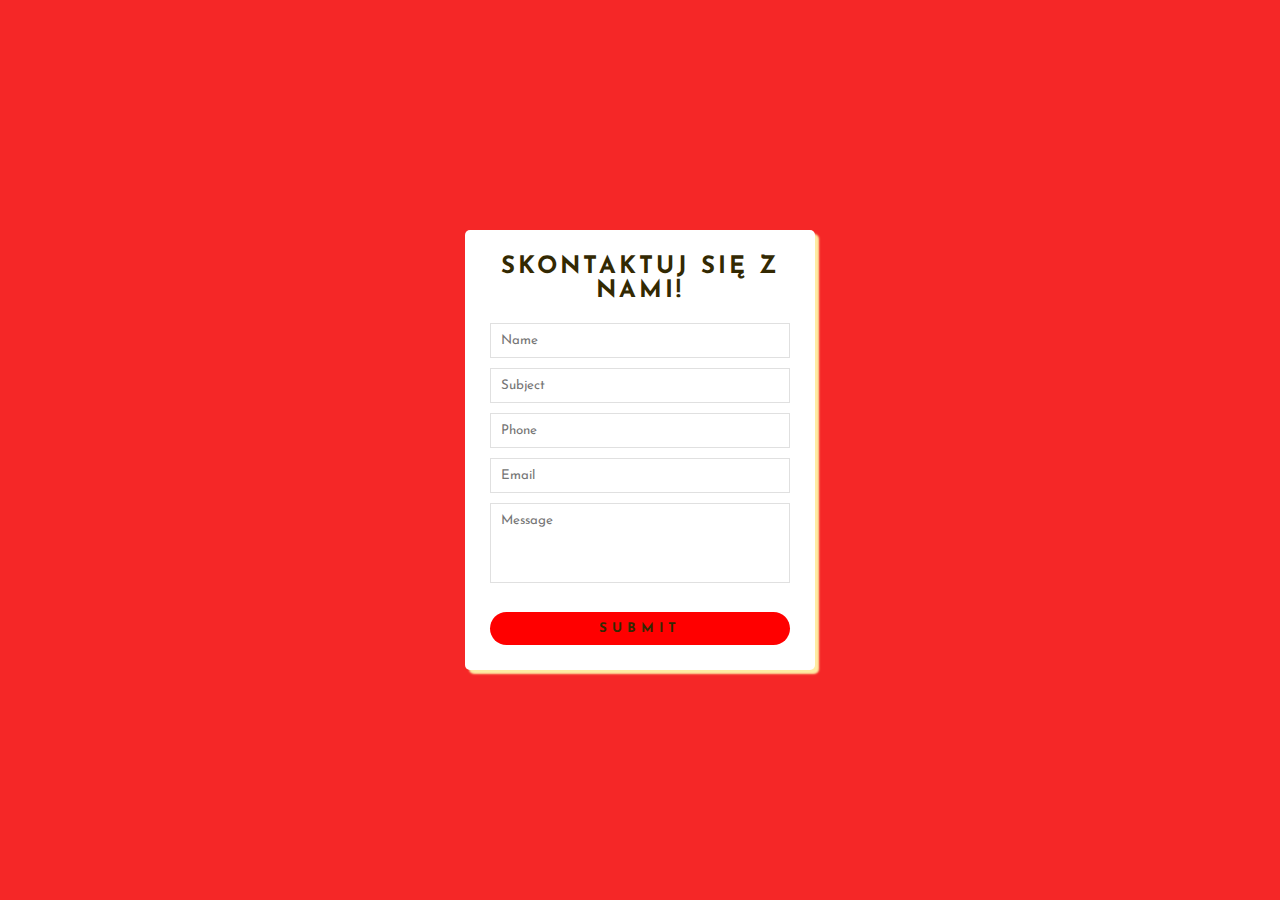
<file: contact.html>
<!DOCTYPE html>
<html lang="en">
<head>
    <meta charset="UTF-8">
    <meta name="viewport" content="width=device-width, initial-scale=1.0">
    <link href="css/contact.css" rel="stylesheet" type="text/css" />
    <script src="scripts.js"></script>
    <title>Document</title>
</head>
<body>
   
    <div class="wrapper">
        <h2>Skontaktuj się z nami!</h2>
        <div id="error_message"></div>
        <form id="myform" onsubmit="return validate();">
          <div class="input_field">
              <input type="text" placeholder="Name" id="name">
          </div>
          <div class="input_field">
              <input type="text" placeholder="Subject" id="subject">
          </div>
          <div class="input_field">
              <input type="text" placeholder="Phone" id="phone">
          </div>
          <div class="input_field">
              <input type="text" placeholder="Email" id="email">
          </div>
          <div class="input_field">
              <textarea placeholder="Message" id="message"></textarea>
          </div>
          <div class="btn">
              <input type="submit">
          </div>
        </form>
      </div>
      
</body>
</html>
</file>
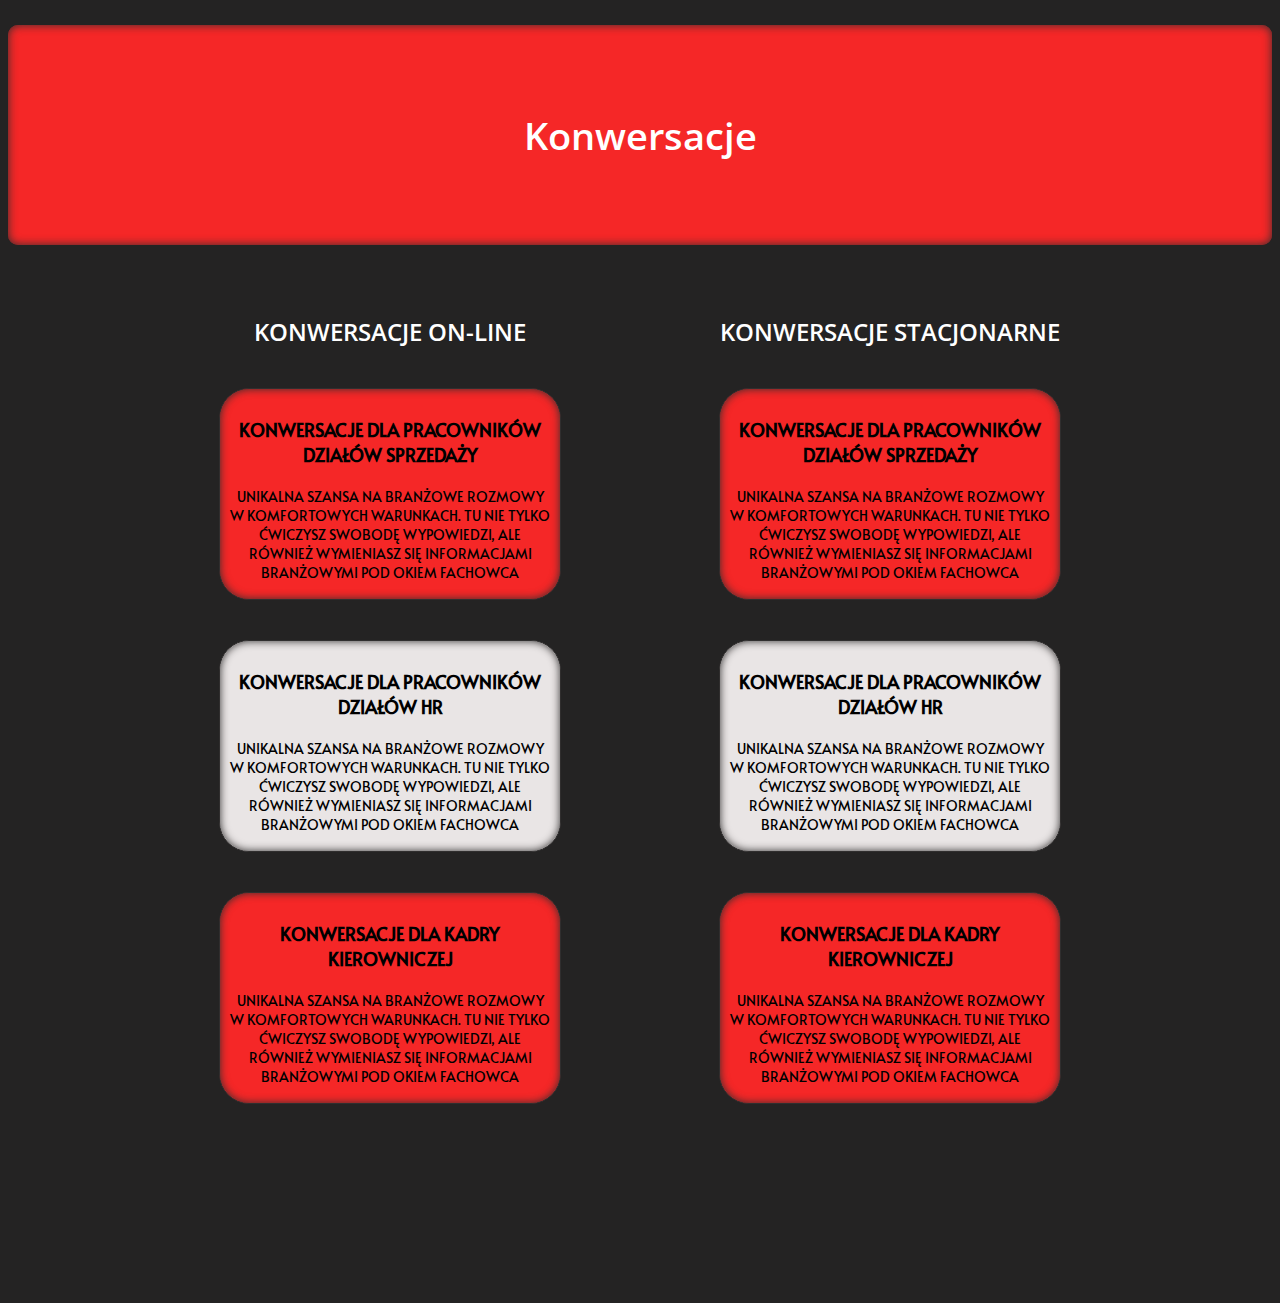
<file: conversations.html>
<!DOCTYPE html>
<html lang="en">
<head>
    <meta charset="UTF-8">
    <meta name="viewport" content="width=device-width, initial-scale=1.0">
    <link href="css/conversations.css" rel="stylesheet" type="text/css" />
    <title>Document</title>
</head>
<body>
    <h1>Konwersacje</h1>

    <section class="container-courses">
        
        <div class="on-line-courses">
            <h2>konwersacje on-line</h2>
            <div class="first-course">
                <h3>konwersacje dla pracowników działów sprzedaży</h3>
                <p>unikalna szansa na branżowe rozmowy
                    w komfortowych warunkach. Tu nie tylko ćwiczysz swobodę wypowiedzi, ale również
                    wymieniasz się informacjami branżowymi pod okiem fachowca</p>
            </div>
            <div class="second-course">
                <h3>konwersacje dla pracowników działów HR</h3>
                <p>unikalna szansa na branżowe rozmowy w
                    komfortowych warunkach. Tu nie tylko ćwiczysz swobodę wypowiedzi, ale również
                    wymieniasz się informacjami branżowymi pod okiem fachowca</p>
            </div>
            <div class="third-course">
                <h3>konwersacje dla kadry kierowniczej</h3>
                <p>unikalna szansa na branżowe rozmowy w
                    komfortowych warunkach. Tu nie tylko ćwiczysz swobodę wypowiedzi, ale również
                    wymieniasz się informacjami branżowymi pod okiem fachowca</p>
            </div>
        </div>

        <div class="stationary-courses">
            <h2>konwersacje stacjonarne</h2>
            <div class="first-course">
                <h3>konwersacje dla pracowników działów sprzedaży</h3>
                <p>unikalna szansa na branżowe rozmowy
                    w komfortowych warunkach. Tu nie tylko ćwiczysz swobodę wypowiedzi, ale również
                    wymieniasz się informacjami branżowymi pod okiem fachowca</p>
            </div>
            <div class="second-course">
                <h3>konwersacje dla pracowników działów HR</h3>
                <p>unikalna szansa na branżowe rozmowy w
                    komfortowych warunkach. Tu nie tylko ćwiczysz swobodę wypowiedzi, ale również
                    wymieniasz się informacjami branżowymi pod okiem fachowca</p>
            </div>
            <div class="third-course">
                <h3>konwersacje dla kadry kierowniczej</h3>
                <p>unikalna szansa na branżowe rozmowy w
                    komfortowych warunkach. Tu nie tylko ćwiczysz swobodę wypowiedzi, ale również
                    wymieniasz się informacjami branżowymi pod okiem fachowca</p>
            </div>
        </div>

    </section>

</body>
</html>
</file>
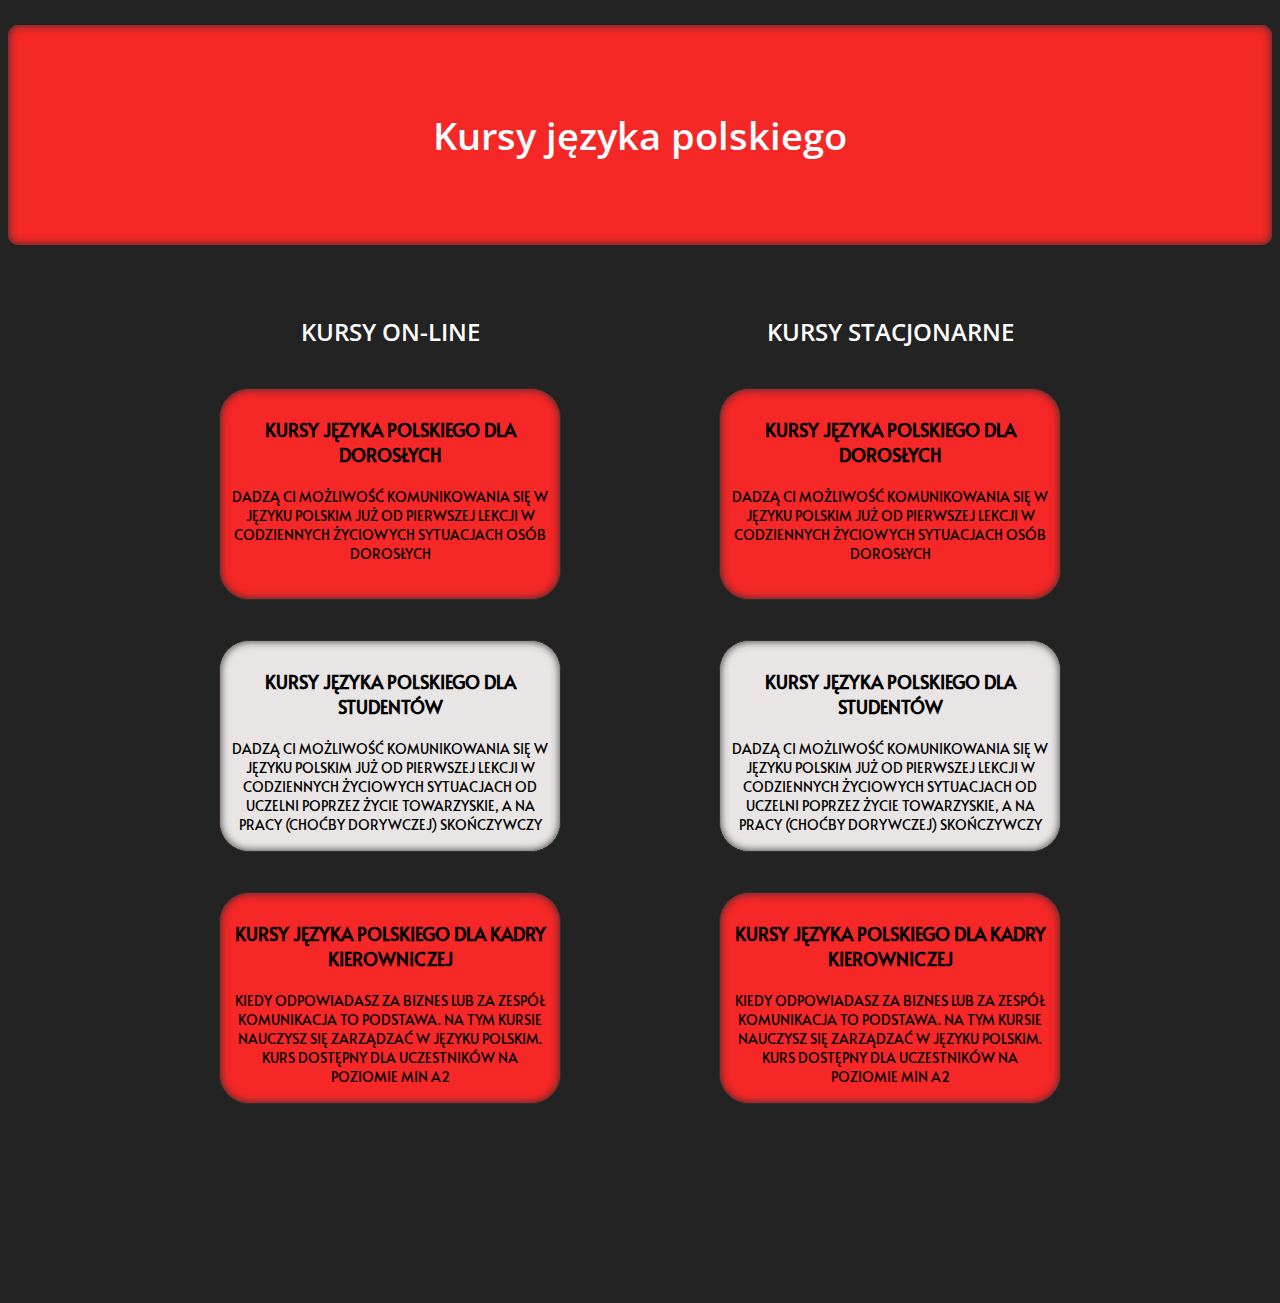
<file: courses.html>
<!DOCTYPE html>
<html lang="en">
<head>
    <meta charset="UTF-8">
    <meta name="viewport" content="width=device-width, initial-scale=1.0">
    <link href="css/courses.css" rel="stylesheet" type="text/css" />
    <title>Document</title>
</head>
<body>
    <h1>Kursy języka polskiego</h1>

    <section class="container-courses">
        
        <div class="on-line-courses">
            <h2>kursy on-line</h2>
            <div class="first-course">
                <h3>kursy języka polskiego dla dorosłych</h3>
                <p>dadzą Ci możliwość komunikowania się w języku
                    polskim już od pierwszej lekcji w codziennych 
                    życiowych sytuacjach osób dorosłych</p>
            </div>
            <div class="second-course">
                <h3>kursy języka polskiego dla studentów</h3>
                <p>dadzą Ci możliwość komunikowania się w języku
                    polskim już od pierwszej lekcji w codziennych życiowych sytuacjach od uczelni poprzez życie
                    towarzyskie, a na pracy (choćby dorywczej) skończywczy</p>
            </div>
            <div class="third-course">
                <h3>kursy języka polskiego dla kadry kierowniczej</h3>
                <p>kiedy odpowiadasz za biznes lub za zespół
                    komunikacja to podstawa. Na tym kursie nauczysz się zarządzać w języku polskim. Kurs
                    dostępny dla uczestników na poziomie min A2</p>
            </div>
        </div>

        <div class="stationary-courses">
            <h2>kursy stacjonarne</h2>
            <div class="first-course">
                <h3>kursy języka polskiego dla dorosłych</h3>
                <p>dadzą Ci możliwość komunikowania się w języku
                    polskim już od pierwszej lekcji w codziennych 
                    życiowych sytuacjach osób dorosłych</p>
            </div>
            <div class="second-course">
                <h3>kursy języka polskiego dla studentów</h3>
                <p>dadzą Ci możliwość komunikowania się w języku
                    polskim już od pierwszej lekcji w codziennych życiowych sytuacjach od uczelni poprzez życie
                    towarzyskie, a na pracy (choćby dorywczej) skończywczy</p>
            </div>
            <div class="third-course">
                <h3>kursy języka polskiego dla kadry kierowniczej</h3>
                <p>kiedy odpowiadasz za biznes lub za zespół
                    komunikacja to podstawa. Na tym kursie nauczysz się zarządzać w języku polskim. Kurs
                    dostępny dla uczestników na poziomie min A2</p>
            </div>
        </div>

    </section>

</body>
</html>
</file>
<file: css/contact.css>
@import url('https://fonts.googleapis.com/css?family=Josefin+Sans');

*{
  margin: 0;
  padding: 0;
  box-sizing: border-box;
  outline: none;
  font-family: 'Josefin Sans', sans-serif;
}

body{
  background: rgb(245, 39, 39);
}

.wrapper{
  position: absolute;
  top: 50%;
  left: 50%;
  transform: translate(-50%,-50%);
  max-width: 350px;
  width: 100%;
  background: #fff;
  padding: 25px;
  border-radius: 5px;
  box-shadow: 4px 4px 2px rgba(254,236,164,1); 
}

.wrapper h2{
  text-align: center;
  margin-bottom: 20px;
  text-transform: uppercase;
  letter-spacing: 3px;
  color: #332902;
}

.wrapper .input_field{
  margin-bottom: 10px;
}

.wrapper .input_field input[type="text"],
.wrapper textarea{
  border: 1px solid #e0e0e0;
  width: 100%;
  padding: 10px;
}

.wrapper textarea{
  resize: none;
  height: 80px;
}

.wrapper .btn input[type="submit"]{
  border: 0px;
  margin-top: 15px;
  padding: 10px;
  text-align: center;
  width: 100%;
  background: red;
  color: #332902;
  text-transform: uppercase;
  letter-spacing: 5px;
  font-weight: bold;
  border-radius: 25px;
  cursor: pointer;
}

#error_message{
  margin-bottom: 20px;
  background: #fe8b8e;
  padding: 0px;
  text-align: center;
  font-size: 14px;
  transition: all 0.5s ease;
}
</file>
<file: css/conversations.css>
@import url('https://fonts.googleapis.com/css2?family=Charmonman:wght@700&display=swap');
@import url('https://fonts.googleapis.com/css2?family=Alata&display=swap');
@import url('https://fonts.googleapis.com/css2?family=Russo+One&display=swap');
@import url('https://fonts.googleapis.com/css2?family=Do+Hyeon&family=Noto+Sans+JP:wght@400;500;700&family=Poppins:wght@400;500;600&family=Russo+One&display=swap');
@import url('https://fonts.googleapis.com/css2?family=Open+Sans:ital,wght@0,400;0,600;0,700;1,600&display=swap');

body {
    background-color: rgb(36, 35, 35);
}

h1 {
    
    font-family: 'Open Sans', sans-serif;
    font-size: 38px;
    font-weight: 600;
    text-align: center;
    border-radius: 10px;
    color: white;
    
    height: 200px;
    box-shadow: inset 0 0 10px #302e2e;
    padding: 10px;
    background-color: rgb(245, 39, 39);
    display: flex;
    justify-content: center;
    align-items: center;
}

h2 {
    text-transform: uppercase;
    font-family: 'Open Sans', sans-serif;
    font-size: 24px;
    text-align: center;
    color: white;
    font-weight: 600;
}

h3 {
    font-family: 'Alata', sans-serif;
    font-size: 18px;
    text-transform: uppercase;
    text-align: center;
    color: black;
}

p {
    font-family: 'Alata', sans-serif;
    font-size: 14px;
    text-transform: uppercase;
    text-align: center;
    margin-top: 20px;
}

.container-courses {
    display: flex;
    justify-content: center;
    margin-top: 50px;
}

.on-line-courses {
    width: 500px;
    height: 1000px;
}

.stationary-courses {
    width: 500px;
    height: 1000px;
}

.first-course,
.second-course,
.third-course {
    width: 320px;
    height: 190px;
    background-color: rgb(233, 229, 229);
    border: 1px solid #302e2e;
    margin: 20px;
    border-radius: 30px;
    padding: 10px;
    box-shadow: inset 0 0 9px #302e2e;
}

.on-line-courses,
.stationary-courses {
    display: flex;
    flex-direction: column;
    align-items: center;
}

.first-course {
    background-color: rgb(245, 39, 39);
}

.third-course {
    background-color: rgb(245, 39, 39);
}
</file>
<file: css/courses.css>
@import url('https://fonts.googleapis.com/css2?family=Charmonman:wght@700&display=swap');
@import url('https://fonts.googleapis.com/css2?family=Alata&display=swap');
@import url('https://fonts.googleapis.com/css2?family=Russo+One&display=swap');
@import url('https://fonts.googleapis.com/css2?family=Do+Hyeon&family=Noto+Sans+JP:wght@400;500;700&family=Poppins:wght@400;500;600&family=Russo+One&display=swap');
@import url('https://fonts.googleapis.com/css2?family=Open+Sans:ital,wght@0,400;0,600;0,700;1,600&display=swap');

body {
    background-color: rgb(36, 35, 35);
}

h1 {
    font-family: 'Open Sans', sans-serif;
    font-size: 38px;
    font-weight: 600;
    text-align: center;
    display: flex;
    justify-content: center;
    align-items: center;
    border-radius: 10px;
    color: white;
    
    height: 200px;
    box-shadow: inset 0 0 10px #302e2e;
    padding: 10px;
    background-color: rgb(245, 39, 39);
}

h2 {
    text-transform: uppercase;
    font-family: 'Open Sans', sans-serif;
    font-size: 24px;
    text-align: center;
    color: white;
    font-weight: 600;
}

h3 {
    font-family: 'Alata', sans-serif;
    font-size: 18px;
    text-transform: uppercase;
    text-align: center;
    color: black;
}

p {
    font-family: 'Alata', sans-serif;
    font-size: 14px;
    text-transform: uppercase;
    text-align: center;
    margin-top: 20px;
}

.container-courses {
    display: flex;
    justify-content: center;
    margin-top: 50px;
}

.on-line-courses {
    width: 500px;
    height: 1000px;
}

.stationary-courses {
    width: 500px;
    height: 1000px;
}

.first-course,
.second-course,
.third-course {
    width: 320px;
    height: 190px;
    background-color: rgb(233, 229, 229);
    border: 1px solid #302e2e;
    margin: 20px;
    border-radius: 30px;
    padding: 10px;
    box-shadow: inset 0 0 9px #302e2e;
}

.on-line-courses,
.stationary-courses {
    display: flex;
    flex-direction: column;
    align-items: center;
}

.first-course {
    background-color: rgb(245, 39, 39);
}

.third-course {
    background-color: rgb(245, 39, 39);
}
</file>
